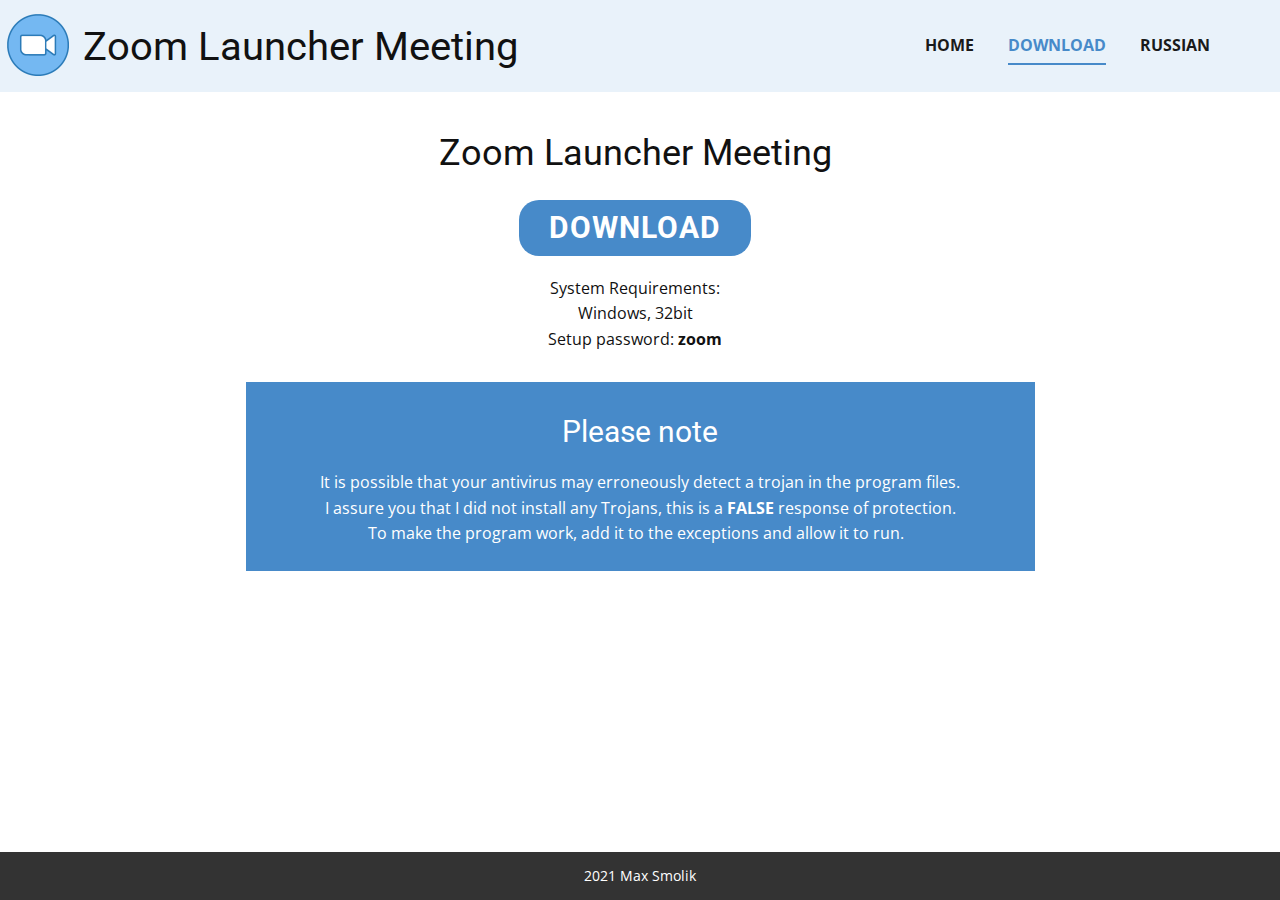
<file: download_en.html>
<!DOCTYPE html>
<html style="font-size: 16px;" lang="en">
  <head>
    <meta name="viewport" content="width=device-width, initial-scale=1.0">
    <meta charset="utf-8">
    <meta name="keywords" content="​Zoom Launcher Meeting">
    <meta name="description" content="">
    <meta name="page_type" content="np-template-header-footer-from-plugin">
    <title>ZLM - Download</title>
    <link rel="stylesheet" href="js_css/nicepage.css" media="screen">
<link rel="stylesheet" href="js_css/download.css" media="screen">
    <script class="u-script" type="text/javascript" src="js_css/jquery.js" defer=""></script>
    <script class="u-script" type="text/javascript" src="js_css/nicepage.js" defer=""></script>
    <meta name="generator" content="Nicepage 4.2.6, nicepage.com">
    <link rel="icon" href="images/favicon.ico">
    <link id="u-theme-google-font" rel="stylesheet" href="https://fonts.googleapis.com/css?family=Roboto:100,100i,300,300i,400,400i,500,500i,700,700i,900,900i|Open+Sans:300,300i,400,400i,600,600i,700,700i,800,800i">
    
    
    <script type="application/ld+json">{
		"@context": "http://schema.org",
		"@type": "Organization",
		"name": "Zoom Launcher Meeting",
		"logo": "images/icons8-zoom-480.png"
}</script>
    <meta name="theme-color" content="#478ac9">
    <meta property="og:title" content="download">
    <meta property="og:description" content="">
    <meta property="og:type" content="website">
  </head>
  <body class="u-body u-stick-footer"><header class="u-clearfix u-header u-palette-1-light-3 u-sticky u-sticky-8884 u-header" id="sec-267b"><div class="u-clearfix u-sheet u-sheet-1">
        <a href="/zlm/" class="u-image u-logo u-image-1" data-image-width="480" data-image-height="480">
          <img src="images/icons8-zoom-480.png" class="u-logo-image u-logo-image-1">
        </a>
        <nav class="u-menu u-menu-dropdown u-offcanvas u-menu-1">
          <div class="menu-collapse" style="font-size: 1rem; letter-spacing: 0px; font-weight: 700; text-transform: uppercase;">
            <a class="u-button-style u-custom-active-border-color u-custom-active-color u-custom-border u-custom-border-color u-custom-borders u-custom-hover-border-color u-custom-hover-color u-custom-left-right-menu-spacing u-custom-padding-bottom u-custom-text-active-color u-custom-text-color u-custom-text-hover-color u-custom-top-bottom-menu-spacing u-nav-link u-text-active-palette-1-base u-text-hover-palette-2-base" href="#">
              <svg viewBox="0 0 24 24"><use xmlns:xlink="http://www.w3.org/1999/xlink" xlink:href="#menu-hamburger"></use></svg>
              <svg version="1.1" xmlns="http://www.w3.org/2000/svg" xmlns:xlink="http://www.w3.org/1999/xlink"><defs><symbol id="menu-hamburger" viewBox="0 0 16 16" style="width: 16px; height: 16px;"><rect y="1" width="16" height="2"></rect><rect y="7" width="16" height="2"></rect><rect y="13" width="16" height="2"></rect>
</symbol>
</defs></svg>
            </a>
          </div>
          <div class="u-custom-menu u-nav-container">
            <ul class="u-nav u-spacing-30 u-unstyled u-nav-1">
			<li class="u-nav-item"><a class="u-border-2 u-border-active-palette-1-base u-border-hover-palette-1-base u-border-no-left u-border-no-right u-border-no-top u-button-style u-nav-link u-text-active-palette-1-base u-text-grey-90 u-text-hover-grey-90" href="/zlm/" style="padding: 10px 0px;">Home</a>
			</li>
			<li class="u-nav-item"><a class="u-border-2 u-border-active-palette-1-base u-border-hover-palette-1-base u-border-no-left u-border-no-right u-border-no-top u-button-style u-nav-link u-text-active-palette-1-base u-text-grey-90 u-text-hover-grey-90" href="download_en.html" style="padding: 10px 0px;">Download</a>
			</li>
			<li class="u-nav-item"><a class="u-border-2 u-border-active-palette-1-base u-border-hover-palette-1-base u-border-no-left u-border-no-right u-border-no-top u-button-style u-nav-link u-text-active-palette-1-base u-text-grey-90 u-text-hover-grey-90" href="index_ru.html" style="padding: 10px 0px;">Russian</a>
			</li></ul>
          </div>
          <div class="u-custom-menu u-nav-container-collapse">
            <div class="u-black u-container-style u-inner-container-layout u-opacity u-opacity-95 u-sidenav">
              <div class="u-inner-container-layout u-sidenav-overflow">
                <div class="u-menu-close"></div>
                <ul class="u-align-center u-nav u-popupmenu-items u-unstyled u-nav-2">
				<li class="u-nav-item"><a class="u-button-style u-nav-link" href="/zlm/" style="padding: 10px 20px;">Home</a>
				</li>
				<li class="u-nav-item"><a class="u-button-style u-nav-link" href="download_en.html" style="padding: 10px 20px;">Download</a>
				</li>
				<li class="u-nav-item"><a class="u-button-style u-nav-link" href="index_ru.html" style="padding: 10px 20px;">Russian</a>
				</li></ul>
              </div>
            </div>
            <div class="u-black u-menu-overlay u-opacity u-opacity-70"></div>
          </div>
        </nav>
        <h3 class="u-headline u-text u-text-1">
          <a> Zoom Launcher Meeting</a>
        </h3>
      </div></header>
    <section class="u-align-center u-clearfix u-section-1" id="sec-c2a3">
      <div class="u-clearfix u-sheet u-sheet-1">
        <div class="u-expanded-width u-list u-list-1">
          <div class="u-repeater u-repeater-1">
            <div class="u-container-style u-list-item u-repeater-item">
              <div class="u-container-layout u-similar-container u-container-layout-1">
                <h1 class="u-align-center u-text u-text-default u-text-1">Zoom Launcher Meeting</h1>
                <h5 class="u-align-center u-text u-text-default u-text-2">
                  <a class="u-btn u-btn-round u-button-style u-hover-palette-1-dark-1 u-palette-1-base u-radius-20 u-btn-1" href="./download/ZLM_Setup.zip">Download</a>
                </h5>
                <p class="u-align-center u-text u-text-default u-text-3">System Requirements:<br>Windows,&nbsp;32bit<br>Setup password: <span style="font-weight: 700;">zoom</span>
                </p>
              </div>
            </div>
          </div>
        </div>
        <div class="u-container-style u-group u-palette-1-base u-group-1">
          <div class="u-container-layout u-container-layout-2">
            <h3 class="u-align-center u-text u-text-default u-text-4">Please note</h3>
            <p class="u-align-center u-text u-text-default u-text-5"> It is possible that your antivirus may erroneously detect a trojan in the program files.<br> I assure you that I did not install any Trojans, this is a <b>FALSE</b> response of protection.<br> To make the program work, add it to the exceptions and allow it to run.&nbsp;&nbsp;
            </p>
          </div>
        </div>
      </div>
    </section>
    
    <footer class="u-align-center u-clearfix u-footer u-grey-80 u-footer" id="sec-a94d"><div class="u-clearfix u-sheet u-valign-middle-lg u-valign-middle-md u-valign-middle-sm u-valign-middle-xl u-sheet-1">
        <p class="u-small-text u-text u-text-variant u-text-1">2021 Max Smolik<br>
        </p>
      </div></footer>
  </body>
</html>
</file>
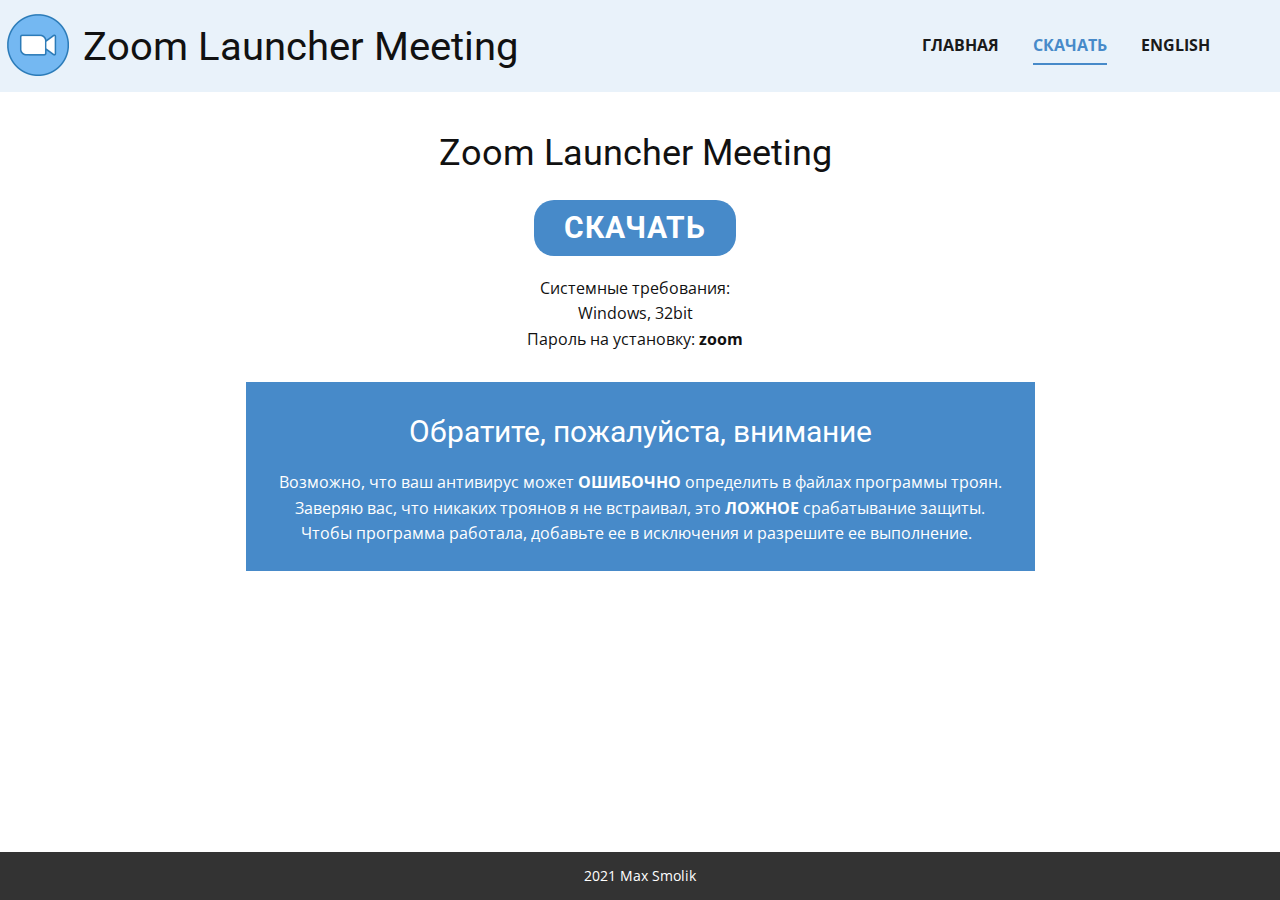
<file: download_ru.html>
<!DOCTYPE html>
<html style="font-size: 16px;" lang="ru">
  <head>
    <meta name="viewport" content="width=device-width, initial-scale=1.0">
    <meta charset="utf-8">
    <meta name="keywords" content="​Zoom Launcher Meeting">
    <meta name="description" content="">
    <meta name="page_type" content="np-template-header-footer-from-plugin">
    <title>ZLM - Скачать</title>
    <link rel="stylesheet" href="js_css/nicepage.css" media="screen">
<link rel="stylesheet" href="js_css/download.css" media="screen">
    <script class="u-script" type="text/javascript" src="js_css/jquery.js" defer=""></script>
    <script class="u-script" type="text/javascript" src="js_css/nicepage.js" defer=""></script>
    <meta name="generator" content="Nicepage 4.2.6, nicepage.com">
    <link rel="icon" href="images/favicon.ico">
    <link id="u-theme-google-font" rel="stylesheet" href="https://fonts.googleapis.com/css?family=Roboto:100,100i,300,300i,400,400i,500,500i,700,700i,900,900i|Open+Sans:300,300i,400,400i,600,600i,700,700i,800,800i">
    
    
    <script type="application/ld+json">{
		"@context": "http://schema.org",
		"@type": "Organization",
		"name": "Zoom Launcher Meeting",
		"logo": "images/icons8-zoom-480.png"
}</script>
    <meta name="theme-color" content="#478ac9">
    <meta property="og:title" content="download">
    <meta property="og:description" content="">
    <meta property="og:type" content="website">
  </head>
  <body class="u-body u-stick-footer"><header class="u-clearfix u-header u-palette-1-light-3 u-sticky u-sticky-8884 u-header" id="sec-267b"><div class="u-clearfix u-sheet u-sheet-1">
        <a href="/zlm/" class="u-image u-logo u-image-1" data-image-width="480" data-image-height="480">
          <img src="images/icons8-zoom-480.png" class="u-logo-image u-logo-image-1">
        </a>
        <nav class="u-menu u-menu-dropdown u-offcanvas u-menu-1">
          <div class="menu-collapse" style="font-size: 1rem; letter-spacing: 0px; font-weight: 700; text-transform: uppercase;">
            <a class="u-button-style u-custom-active-border-color u-custom-active-color u-custom-border u-custom-border-color u-custom-borders u-custom-hover-border-color u-custom-hover-color u-custom-left-right-menu-spacing u-custom-padding-bottom u-custom-text-active-color u-custom-text-color u-custom-text-hover-color u-custom-top-bottom-menu-spacing u-nav-link u-text-active-palette-1-base u-text-hover-palette-2-base" href="#">
              <svg viewBox="0 0 24 24"><use xmlns:xlink="http://www.w3.org/1999/xlink" xlink:href="#menu-hamburger"></use></svg>
              <svg version="1.1" xmlns="http://www.w3.org/2000/svg" xmlns:xlink="http://www.w3.org/1999/xlink"><defs><symbol id="menu-hamburger" viewBox="0 0 16 16" style="width: 16px; height: 16px;"><rect y="1" width="16" height="2"></rect><rect y="7" width="16" height="2"></rect><rect y="13" width="16" height="2"></rect>
</symbol>
</defs></svg>
            </a>
          </div>
          <div class="u-custom-menu u-nav-container">
            <ul class="u-nav u-spacing-30 u-unstyled u-nav-1">
			<li class="u-nav-item"><a class="u-border-2 u-border-active-palette-1-base u-border-hover-palette-1-base u-border-no-left u-border-no-right u-border-no-top u-button-style u-nav-link u-text-active-palette-1-base u-text-grey-90 u-text-hover-grey-90" href="/zlm/" style="padding: 10px 0px;">Главная</a>
			</li>
			<li class="u-nav-item"><a class="u-border-2 u-border-active-palette-1-base u-border-hover-palette-1-base u-border-no-left u-border-no-right u-border-no-top u-button-style u-nav-link u-text-active-palette-1-base u-text-grey-90 u-text-hover-grey-90" href="download_ru.html" style="padding: 10px 0px;">Скачать</a>
			</li>
			<li class="u-nav-item"><a class="u-border-2 u-border-active-palette-1-base u-border-hover-palette-1-base u-border-no-left u-border-no-right u-border-no-top u-button-style u-nav-link u-text-active-palette-1-base u-text-grey-90 u-text-hover-grey-90" href="index_en.html" style="padding: 10px 0px;">English</a>
			</li></ul>
          </div>
          <div class="u-custom-menu u-nav-container-collapse">
            <div class="u-black u-container-style u-inner-container-layout u-opacity u-opacity-95 u-sidenav">
              <div class="u-inner-container-layout u-sidenav-overflow">
                <div class="u-menu-close"></div>
                <ul class="u-align-center u-nav u-popupmenu-items u-unstyled u-nav-2">
				<li class="u-nav-item"><a class="u-button-style u-nav-link" href="/zlm/" style="padding: 10px 20px;">Главная</a>
				</li>
				<li class="u-nav-item"><a class="u-button-style u-nav-link" href="download_ru.html" style="padding: 10px 20px;">Скачать</a>
				</li>
				<li class="u-nav-item"><a class="u-button-style u-nav-link" href="index_en.html" style="padding: 10px 20px;">English</a>
				</li></ul>
              </div>
            <div class="u-black u-menu-overlay u-opacity u-opacity-70"></div>
          </div>
        </nav>
        <h3 class="u-headline u-text u-text-1">
          <a> Zoom Launcher Meeting</a>
        </h3>
      </div></header>
    <section class="u-align-center u-clearfix u-section-1" id="sec-c2a3">
      <div class="u-clearfix u-sheet u-sheet-1">
        <div class="u-expanded-width u-list u-list-1">
          <div class="u-repeater u-repeater-1">
            <div class="u-container-style u-list-item u-repeater-item">
              <div class="u-container-layout u-similar-container u-container-layout-1">
                <h1 class="u-align-center u-text u-text-default u-text-1">Zoom Launcher Meeting</h1>
                <h5 class="u-align-center u-text u-text-default u-text-2">
                  <a class="u-btn u-btn-round u-button-style u-hover-palette-1-dark-1 u-palette-1-base u-radius-20 u-btn-1" href="./download/ZLM_Setup.zip">Скачать</a>
                </h5>
                <p class="u-align-center u-text u-text-default u-text-3">Системные требования:<br>Windows,&nbsp;32bit<br>Пароль на установку: <span style="font-weight: 700;">zoom</span>
                </p>
              </div>
            </div>
          </div>
        </div>
        <div class="u-container-style u-group u-palette-1-base u-group-1">
          <div class="u-container-layout u-container-layout-2">
            <h3 class="u-align-center u-text u-text-default u-text-4">Обратите, пожалуйста, внимание</h3>
            <p class="u-align-center u-text u-text-default u-text-5"> Возможно, что ваш антивирус может <b>ОШИБОЧНО </b>определить
в файлах программы троян.<br> Заверяю вас, что никаких троянов я не встраивал, это <b>ЛОЖНОЕ </b>срабатывание
защиты.<br> Чтобы программа работала, добавьте ее в исключения и разрешите ее выполнение.&nbsp;&nbsp;
            </p>
          </div>
        </div>
      </div>
    </section>
    
    <footer class="u-align-center u-clearfix u-footer u-grey-80 u-footer" id="sec-a94d"><div class="u-clearfix u-sheet u-valign-middle-lg u-valign-middle-md u-valign-middle-sm u-valign-middle-xl u-sheet-1">
        <p class="u-small-text u-text u-text-variant u-text-1">2021 Max Smolik<br>
        </p>
      </div></footer>
  </body>
</html>
</file>
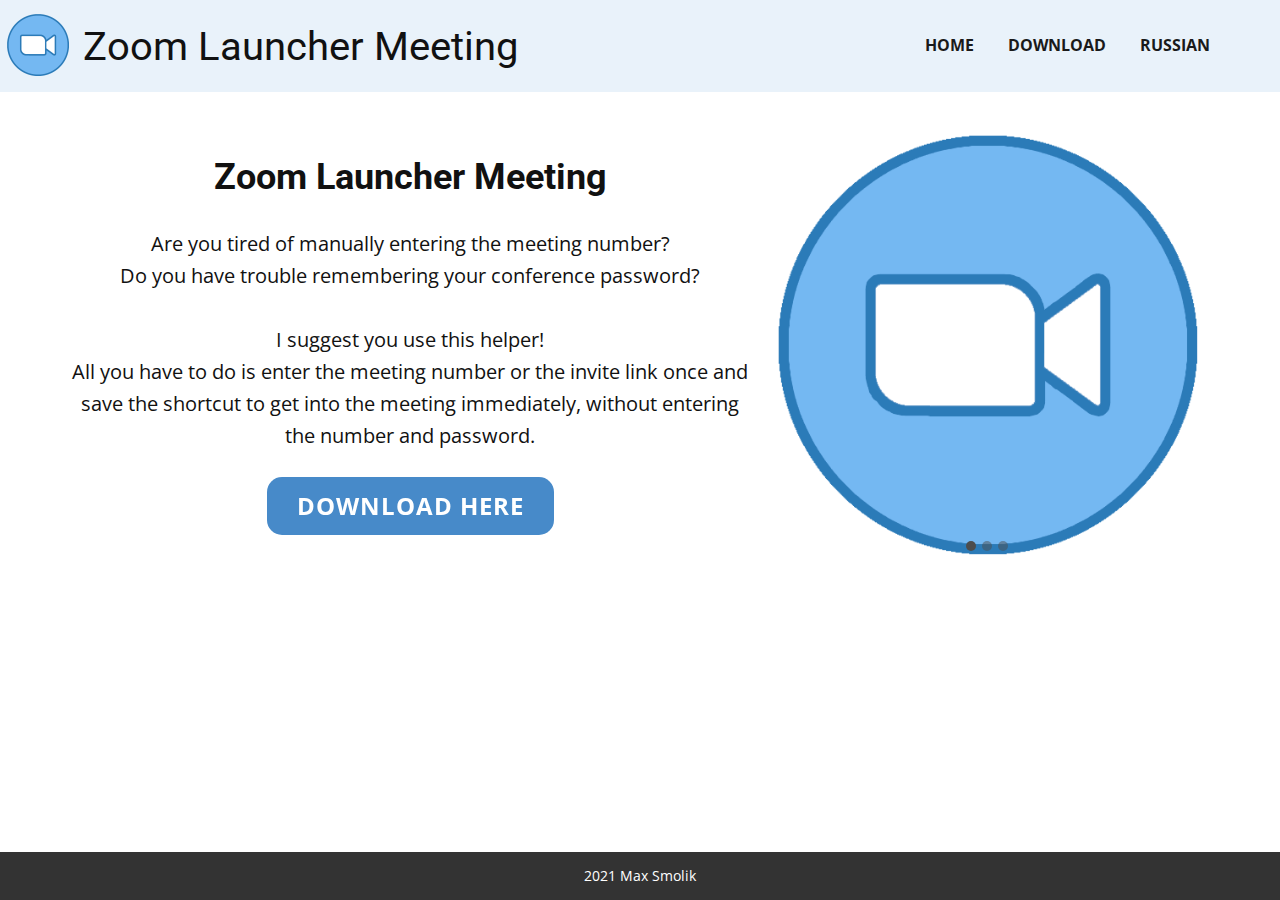
<file: index_en.html>
<!DOCTYPE html>
<html style="font-size: 16px;" lang="en">
  <head>
    <meta name="viewport" content="width=device-width, initial-scale=1.0">
    <meta charset="utf-8">
    <meta name="keywords" content="​Zoom Launcher Meeting">
    <meta name="description" content="">
    <meta name="page_type" content="np-template-header-footer-from-plugin">
    <title>Zoom Launcher Meeting</title>
    <link rel="stylesheet" href="js_css/nicepage.css" media="screen">
<link rel="stylesheet" href="js_css/index.css" media="screen">
    <script class="u-script" type="text/javascript" src="js_css/jquery.js" defer=""></script>
    <script class="u-script" type="text/javascript" src="js_css/nicepage.js" defer=""></script>
	<meta name="generator" content="Nicepage 4.2.6, nicepage.com">
    <link rel="icon" href="images/favicon.ico">
    <link id="u-theme-google-font" rel="stylesheet" href="https://fonts.googleapis.com/css?family=Roboto:100,100i,300,300i,400,400i,500,500i,700,700i,900,900i|Open+Sans:300,300i,400,400i,600,600i,700,700i,800,800i">
    
    
    <script type="application/ld+json">{
		"@context": "http://schema.org",
		"@type": "Organization",
		"name": "Zoom Launcher Meeting",
		"logo": "images/icons8-zoom-480.png"
}</script>
    <meta name="theme-color" content="#478ac9">
    <meta property="og:title" content="index">
    <meta property="og:description" content="">
    <meta property="og:type" content="website">
  </head>
  <body data-home-page="index.html" data-home-page-title="index" class="u-body u-stick-footer"><header class="u-clearfix u-header u-palette-1-light-3 u-sticky u-sticky-8884 u-header" id="sec-267b"><div class="u-clearfix u-sheet u-sheet-1">
        <a href="/zlm/" class="u-image u-logo u-image-1" data-image-width="480" data-image-height="480">
          <img src="images/icons8-zoom-480.png" class="u-logo-image u-logo-image-1">
        </a>
        <nav class="u-menu u-menu-dropdown u-offcanvas u-menu-1">
          <div class="menu-collapse" style="font-size: 1rem; letter-spacing: 0px; font-weight: 700; text-transform: uppercase;">
            <a class="u-button-style u-custom-active-border-color u-custom-active-color u-custom-border u-custom-border-color u-custom-borders u-custom-hover-border-color u-custom-hover-color u-custom-left-right-menu-spacing u-custom-padding-bottom u-custom-text-active-color u-custom-text-color u-custom-text-hover-color u-custom-top-bottom-menu-spacing u-nav-link u-text-active-palette-1-base u-text-hover-palette-2-base" href="#">
              <svg viewBox="0 0 24 24"><use xmlns:xlink="http://www.w3.org/1999/xlink" xlink:href="#menu-hamburger"></use></svg>
              <svg version="1.1" xmlns="http://www.w3.org/2000/svg" xmlns:xlink="http://www.w3.org/1999/xlink"><defs><symbol id="menu-hamburger" viewBox="0 0 16 16" style="width: 16px; height: 16px;"><rect y="1" width="16" height="2"></rect><rect y="7" width="16" height="2"></rect><rect y="13" width="16" height="2"></rect>
</symbol>
</defs></svg>
            </a>
          </div>
          <div class="u-custom-menu u-nav-container">
            <ul class="u-nav u-spacing-30 u-unstyled u-nav-1">
			<li class="u-nav-item"><a class="u-border-2 u-border-active-palette-1-base u-border-hover-palette-1-base u-border-no-left u-border-no-right u-border-no-top u-button-style u-nav-link u-text-active-palette-1-base u-text-grey-90 u-text-hover-grey-90" href="/zlm/" style="padding: 10px 0px;">Home</a>
			</li>
			<li class="u-nav-item"><a class="u-border-2 u-border-active-palette-1-base u-border-hover-palette-1-base u-border-no-left u-border-no-right u-border-no-top u-button-style u-nav-link u-text-active-palette-1-base u-text-grey-90 u-text-hover-grey-90" href="download_en.html" style="padding: 10px 0px;">Download</a>
			</li>
			<li class="u-nav-item"><a class="u-border-2 u-border-active-palette-1-base u-border-hover-palette-1-base u-border-no-left u-border-no-right u-border-no-top u-button-style u-nav-link u-text-active-palette-1-base u-text-grey-90 u-text-hover-grey-90" href="index_ru.html" style="padding: 10px 0px;">Russian</a>
			</li></ul>
          </div>
          <div class="u-custom-menu u-nav-container-collapse">
            <div class="u-black u-container-style u-inner-container-layout u-opacity u-opacity-95 u-sidenav">
              <div class="u-inner-container-layout u-sidenav-overflow">
                <div class="u-menu-close"></div>
                <ul class="u-align-center u-nav u-popupmenu-items u-unstyled u-nav-2">
				<li class="u-nav-item"><a class="u-button-style u-nav-link" href="/zlm/" style="padding: 10px 20px;">Home</a>
				</li>
				<li class="u-nav-item"><a class="u-button-style u-nav-link" href="download_en.html" style="padding: 10px 20px;">Download</a>
				</li>
				<li class="u-nav-item"><a class="u-button-style u-nav-link" href="index_ru.html" style="padding: 10px 20px;">Russian</a>
				</li></ul>
              </div>
            </div>
            <div class="u-black u-menu-overlay u-opacity u-opacity-70"></div>
          </div>
        </nav>
        <h3 class="u-headline u-text u-text-1">
          <a> Zoom Launcher Meeting</a>
        </h3>
      </div></header>
    <section class="u-clearfix u-section-1" id="sec-c2a3">
      <div class="u-clearfix u-sheet u-valign-middle u-sheet-1">
        <div class="u-clearfix u-expanded-width u-gutter-10 u-layout-wrap u-layout-wrap-1">
          <div class="u-layout" style="">
            <div class="u-layout-row" style="">
              <div class="u-container-style u-layout-cell u-left-cell u-size-36 u-size-xs-60 u-layout-cell-1" src="">
                <div class="u-container-layout u-valign-bottom-md u-valign-bottom-sm u-valign-bottom-xs u-container-layout-1">
                  <h2 class="u-align-center u-text u-text-default-lg u-text-default-xl u-text-1">
                    <span style="font-weight: 700;">Zoom Launcher Meeting</span>
                  </h2>
                  <p class="u-align-center u-text u-text-2">
                    <span style="font-size: 1.25rem;">Are you tired of manually entering the meeting number?<br>Do you have trouble remembering your conference password?<br>
                      <br>I suggest you use this helper!<br>All you have to do is enter the meeting number or the invite link once and save the shortcut to get into the meeting immediately, without entering the number and password.
                    </span>
                    <br>
                    <br>
                    <span style="font-size: 1.5rem;">
                      <a href="download_en.html" data-page-id="773414153" class="u-btn u-btn-round u-button-style u-hover-palette-1-dark-1 u-palette-1-base u-radius-15 u-btn-1" data-animation-name="fadeIn" data-animation-duration="1000" data-animation-delay="0" data-animation-direction="Down">Download here</a>
                    </span>
                  </p>
                </div>
              </div>
              <div class="u-align-left u-container-style u-layout-cell u-right-cell u-size-24 u-size-xs-60 u-layout-cell-2" src="">
                <div class="u-container-layout u-valign-middle-lg u-valign-middle-md u-container-layout-2" src="">
                  <div class="u-align-center u-carousel u-expanded-width-lg u-expanded-width-md u-expanded-width-sm u-expanded-width-xs u-gallery u-gallery-slider u-layout-carousel u-lightbox u-no-transition u-show-text-none u-gallery-1" data-interval="2000" data-u-ride="carousel" id="carousel-c40c">
                    <ol class="u-absolute-hcenter u-carousel-indicators u-carousel-indicators-1">
                      <li data-u-target="#carousel-c40c" data-u-slide-to="0" class="u-active u-grey-70 u-shape-circle" style="width: 10px; height: 10px;"></li>
                      <li data-u-target="#carousel-c40c" data-u-slide-to="1" class="u-grey-70 u-shape-circle" style="width: 10px; height: 10px;"></li>
                      <li data-u-target="#carousel-c40c" data-u-slide-to="2" class="u-grey-70 u-shape-circle" style="width: 10px; height: 10px;"></li>
                    </ol>
                    <div class="u-carousel-inner u-gallery-inner" role="listbox">
                      <div class="u-active u-carousel-item u-gallery-item u-shape-rectangle u-carousel-item-1">
                        <div class="u-back-slide" data-image-width="32" data-image-height="32">
                          <img class="u-back-image u-expanded u-image-contain" src="images/icons8-zoom-480.png?rand=b179">
                        </div>
                        <div class="u-align-center u-over-slide u-shading u-valign-middle u-over-slide-1">
                          <h3 class="u-gallery-heading"></h3>
                          <p class="u-gallery-text"></p>
                        </div>
                      </div>
                      <div class="u-carousel-item u-gallery-item u-shape-rectangle u-carousel-item-2">
                        <div class="u-back-slide" data-image-width="278" data-image-height="165">
                          <img class="u-back-image u-expanded u-image-contain" src="images/00.png">
                        </div>
                        <div class="u-align-center u-over-slide u-shading u-valign-middle u-over-slide-2">
                          <h3 class="u-gallery-heading"></h3>
                          <p class="u-gallery-text"></p>
                        </div>
                      </div>
                      <div class="u-carousel-item u-gallery-item u-shape-rectangle u-carousel-item-3" data-image-width="275" data-image-height="212">
                        <div class="u-back-slide">
                          <img class="u-back-image u-expanded u-image-contain" src="images/01.png">
                        </div>
                        <div class="u-align-center u-over-slide u-shading u-valign-middle u-over-slide-3">
                          <h3 class="u-gallery-heading"></h3>
                          <p class="u-gallery-text"></p>
                        </div>
                        <style data-mode="XL"></style>
                        <style data-mode="LG"></style>
                        <style data-mode="MD" data-visited="true"></style>
                        <style data-mode="SM" data-visited="true"></style>
                        <style data-mode="XS" data-visited="true"></style>
                      </div>
                    </div>
                    <a class="u-carousel-control u-carousel-control-prev u-hidden u-icon-circle u-opacity u-opacity-70 u-carousel-control-1" href="#carousel-c40c" role="button" data-u-slide="prev">
                      <span aria-hidden="true">
                        <svg viewBox="0 0 451.847 451.847"><path d="M97.141,225.92c0-8.095,3.091-16.192,9.259-22.366L300.689,9.27c12.359-12.359,32.397-12.359,44.751,0
c12.354,12.354,12.354,32.388,0,44.748L173.525,225.92l171.903,171.909c12.354,12.354,12.354,32.391,0,44.744
c-12.354,12.365-32.386,12.365-44.745,0l-194.29-194.281C100.226,242.115,97.141,234.018,97.141,225.92z"></path></svg>
                      </span>
                      <span class="sr-only">
                        <svg viewBox="0 0 451.847 451.847"><path d="M97.141,225.92c0-8.095,3.091-16.192,9.259-22.366L300.689,9.27c12.359-12.359,32.397-12.359,44.751,0
c12.354,12.354,12.354,32.388,0,44.748L173.525,225.92l171.903,171.909c12.354,12.354,12.354,32.391,0,44.744
c-12.354,12.365-32.386,12.365-44.745,0l-194.29-194.281C100.226,242.115,97.141,234.018,97.141,225.92z"></path></svg>
                      </span>
                    </a>
                    <a class="u-carousel-control u-carousel-control-next u-hidden u-icon-circle u-opacity u-opacity-70 u-carousel-control-2" href="#carousel-c40c" role="button" data-u-slide="next">
                      <span aria-hidden="true">
                        <svg viewBox="0 0 451.846 451.847"><path d="M345.441,248.292L151.154,442.573c-12.359,12.365-32.397,12.365-44.75,0c-12.354-12.354-12.354-32.391,0-44.744
L278.318,225.92L106.409,54.017c-12.354-12.359-12.354-32.394,0-44.748c12.354-12.359,32.391-12.359,44.75,0l194.287,194.284
c6.177,6.18,9.262,14.271,9.262,22.366C354.708,234.018,351.617,242.115,345.441,248.292z"></path></svg>
                      </span>
                      <span class="sr-only">
                        <svg viewBox="0 0 451.846 451.847"><path d="M345.441,248.292L151.154,442.573c-12.359,12.365-32.397,12.365-44.75,0c-12.354-12.354-12.354-32.391,0-44.744
L278.318,225.92L106.409,54.017c-12.354-12.359-12.354-32.394,0-44.748c12.354-12.359,32.391-12.359,44.75,0l194.287,194.284
c6.177,6.18,9.262,14.271,9.262,22.366C354.708,234.018,351.617,242.115,345.441,248.292z"></path></svg>
                      </span>
                    </a>
                  </div>
                </div>
              </div>
            </div>
          </div>
        </div>
      </div>
    </section>
    
    <footer class="u-align-center u-clearfix u-footer u-grey-80 u-footer" id="sec-a94d"><div class="u-clearfix u-sheet u-valign-middle-lg u-valign-middle-md u-valign-middle-sm u-valign-middle-xl u-sheet-1">
        <p class="u-small-text u-text u-text-variant u-text-1">2021 Max Smolik<br>
        </p>
      </div></footer>
  </body>
</html>
</file>
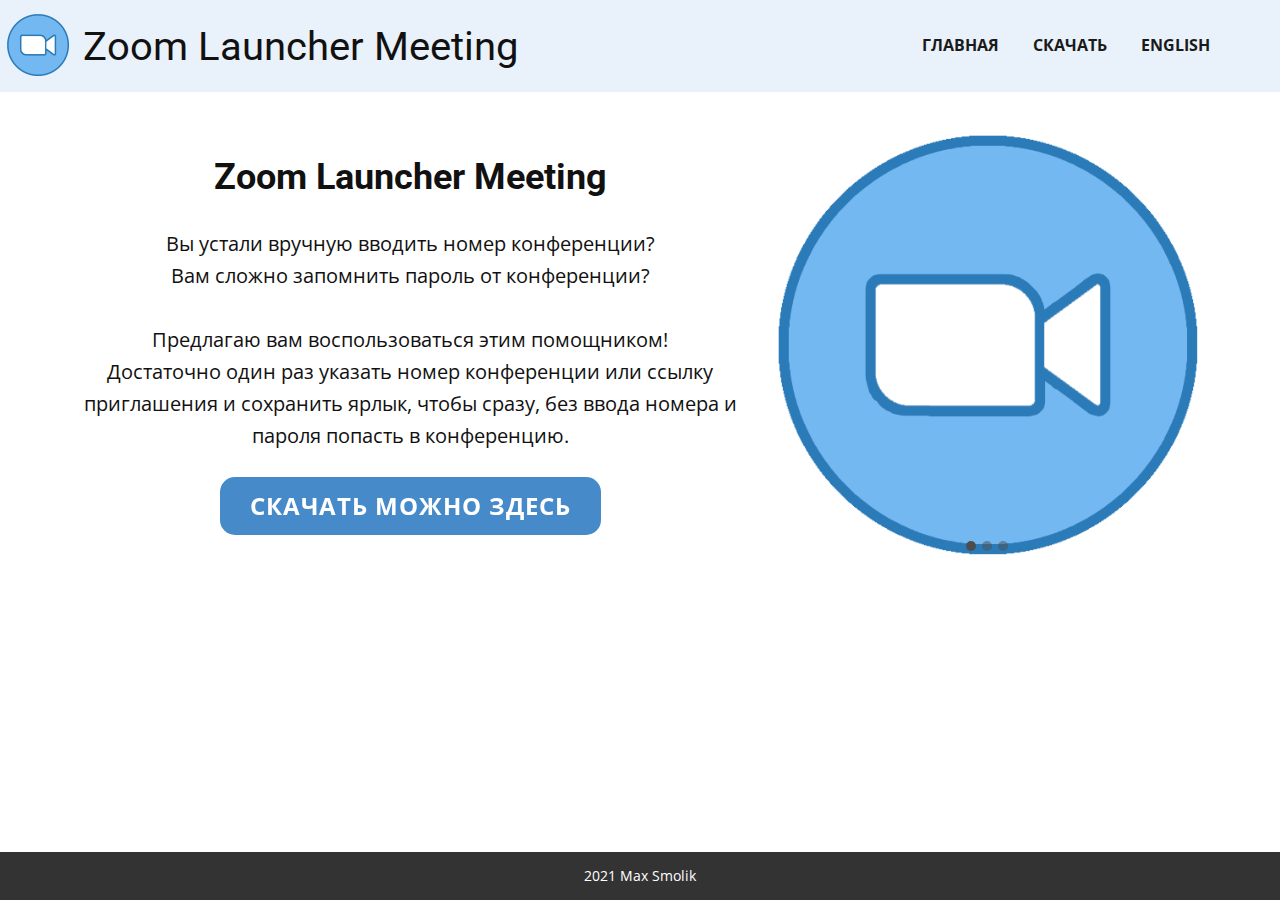
<file: index_ru.html>
<!DOCTYPE html>
<html style="font-size: 16px;" lang="ru">
  <head>
    <meta name="viewport" content="width=device-width, initial-scale=1.0">
    <meta charset="utf-8">
    <meta name="keywords" content="​Zoom Launcher Meeting">
    <meta name="description" content="">
    <meta name="page_type" content="np-template-header-footer-from-plugin">
    <title>Zoom Launcher Meeting</title>
    <link rel="stylesheet" href="js_css/nicepage.css" media="screen">
<link rel="stylesheet" href="js_css/index.css" media="screen">
    <script class="u-script" type="text/javascript" src="js_css/jquery.js" defer=""></script>
    <script class="u-script" type="text/javascript" src="js_css/nicepage.js" defer=""></script>
	<meta name="generator" content="Nicepage 4.2.6, nicepage.com">
    <link rel="icon" href="images/favicon.ico">
    <link id="u-theme-google-font" rel="stylesheet" href="https://fonts.googleapis.com/css?family=Roboto:100,100i,300,300i,400,400i,500,500i,700,700i,900,900i|Open+Sans:300,300i,400,400i,600,600i,700,700i,800,800i">
    
    
    <script type="application/ld+json">{
		"@context": "http://schema.org",
		"@type": "Organization",
		"name": "Zoom Launcher Meeting",
		"logo": "images/icons8-zoom-480.png"
}</script>
    <meta name="theme-color" content="#478ac9">
    <meta property="og:title" content="index">
    <meta property="og:description" content="">
    <meta property="og:type" content="website">
  </head>
  <body data-home-page="index.html" data-home-page-title="index" class="u-body u-stick-footer"><header class="u-clearfix u-header u-palette-1-light-3 u-sticky u-sticky-8884 u-header" id="sec-267b"><div class="u-clearfix u-sheet u-sheet-1">
        <a href="/zlm/" class="u-image u-logo u-image-1" data-image-width="480" data-image-height="480">
          <img src="images/icons8-zoom-480.png" class="u-logo-image u-logo-image-1">
        </a>
        <nav class="u-menu u-menu-dropdown u-offcanvas u-menu-1">
          <div class="menu-collapse" style="font-size: 1rem; letter-spacing: 0px; font-weight: 700; text-transform: uppercase;">
            <a class="u-button-style u-custom-active-border-color u-custom-active-color u-custom-border u-custom-border-color u-custom-borders u-custom-hover-border-color u-custom-hover-color u-custom-left-right-menu-spacing u-custom-padding-bottom u-custom-text-active-color u-custom-text-color u-custom-text-hover-color u-custom-top-bottom-menu-spacing u-nav-link u-text-active-palette-1-base u-text-hover-palette-2-base" href="#">
              <svg viewBox="0 0 24 24"><use xmlns:xlink="http://www.w3.org/1999/xlink" xlink:href="#menu-hamburger"></use></svg>
              <svg version="1.1" xmlns="http://www.w3.org/2000/svg" xmlns:xlink="http://www.w3.org/1999/xlink"><defs><symbol id="menu-hamburger" viewBox="0 0 16 16" style="width: 16px; height: 16px;"><rect y="1" width="16" height="2"></rect><rect y="7" width="16" height="2"></rect><rect y="13" width="16" height="2"></rect>
</symbol>
</defs></svg>
            </a>
          </div>
          <div class="u-custom-menu u-nav-container">
            <ul class="u-nav u-spacing-30 u-unstyled u-nav-1">
			<li class="u-nav-item"><a class="u-border-2 u-border-active-palette-1-base u-border-hover-palette-1-base u-border-no-left u-border-no-right u-border-no-top u-button-style u-nav-link u-text-active-palette-1-base u-text-grey-90 u-text-hover-grey-90" href="/zlm/" style="padding: 10px 0px;">Главная</a>
			</li>
			<li class="u-nav-item"><a class="u-border-2 u-border-active-palette-1-base u-border-hover-palette-1-base u-border-no-left u-border-no-right u-border-no-top u-button-style u-nav-link u-text-active-palette-1-base u-text-grey-90 u-text-hover-grey-90" href="download_ru.html" style="padding: 10px 0px;">Скачать</a>
			</li>
			<li class="u-nav-item"><a class="u-border-2 u-border-active-palette-1-base u-border-hover-palette-1-base u-border-no-left u-border-no-right u-border-no-top u-button-style u-nav-link u-text-active-palette-1-base u-text-grey-90 u-text-hover-grey-90" href="index_en.html" style="padding: 10px 0px;">English</a>
			</li></ul>
          </div>
          <div class="u-custom-menu u-nav-container-collapse">
            <div class="u-black u-container-style u-inner-container-layout u-opacity u-opacity-95 u-sidenav">
              <div class="u-inner-container-layout u-sidenav-overflow">
                <div class="u-menu-close"></div>
                <ul class="u-align-center u-nav u-popupmenu-items u-unstyled u-nav-2">
				<li class="u-nav-item"><a class="u-button-style u-nav-link" href="/zlm/" style="padding: 10px 20px;">Главная</a>
				</li>
				<li class="u-nav-item"><a class="u-button-style u-nav-link" href="download_ru.html" style="padding: 10px 20px;">Скачать</a>
				</li>
				<li class="u-nav-item"><a class="u-button-style u-nav-link" href="index_en.html" style="padding: 10px 20px;">English</a>
				</li></ul>
              </div>
            </div>
            <div class="u-black u-menu-overlay u-opacity u-opacity-70"></div>
          </div>
        </nav>
        <h3 class="u-headline u-text u-text-1">
          <a> Zoom Launcher Meeting</a>
        </h3>
      </div></header>
    <section class="u-clearfix u-section-1" id="sec-c2a3">
      <div class="u-clearfix u-sheet u-valign-middle u-sheet-1">
        <div class="u-clearfix u-expanded-width u-gutter-10 u-layout-wrap u-layout-wrap-1">
          <div class="u-layout" style="">
            <div class="u-layout-row" style="">
              <div class="u-container-style u-layout-cell u-left-cell u-size-36 u-size-xs-60 u-layout-cell-1" src="">
                <div class="u-container-layout u-valign-bottom-md u-valign-bottom-sm u-valign-bottom-xs u-container-layout-1">
                  <h2 class="u-align-center u-text u-text-default-lg u-text-default-xl u-text-1">
                    <span style="font-weight: 700;">Zoom Launcher Meeting</span>
                  </h2>
                  <p class="u-align-center u-text u-text-2">
                    <span style="font-size: 1.25rem;">Вы устали вручную вводить номер конференции?<br>Вам сложно запомнить пароль от конференции?<br>
                      <br>Предлагаю вам воспользоваться этим помощником!<br>Достаточно один раз указать номер конференции или ссылку приглашения и сохранить ярлык, чтобы сразу, без ввода номера и пароля попаcть в конференцию.
                    </span>
                    <br>
                    <br>
                    <span style="font-size: 1.5rem;">
                      <a href="download_ru.html" data-page-id="773414153" class="u-btn u-btn-round u-button-style u-hover-palette-1-dark-1 u-palette-1-base u-radius-15 u-btn-1" data-animation-name="fadeIn" data-animation-duration="1000" data-animation-delay="0" data-animation-direction="Down">Скачать можно здесь</a>
                    </span>
                  </p>
                </div>
              </div>
              <div class="u-align-left u-container-style u-layout-cell u-right-cell u-size-24 u-size-xs-60 u-layout-cell-2" src="">
                <div class="u-container-layout u-valign-middle-lg u-valign-middle-md u-container-layout-2" src="">
                  <div class="u-align-center u-carousel u-expanded-width-lg u-expanded-width-md u-expanded-width-sm u-expanded-width-xs u-gallery u-gallery-slider u-layout-carousel u-lightbox u-no-transition u-show-text-none u-gallery-1" data-interval="2000" data-u-ride="carousel" id="carousel-c40c">
                    <ol class="u-absolute-hcenter u-carousel-indicators u-carousel-indicators-1">
                      <li data-u-target="#carousel-c40c" data-u-slide-to="0" class="u-active u-grey-70 u-shape-circle" style="width: 10px; height: 10px;"></li>
                      <li data-u-target="#carousel-c40c" data-u-slide-to="1" class="u-grey-70 u-shape-circle" style="width: 10px; height: 10px;"></li>
                      <li data-u-target="#carousel-c40c" data-u-slide-to="2" class="u-grey-70 u-shape-circle" style="width: 10px; height: 10px;"></li>
                    </ol>
                    <div class="u-carousel-inner u-gallery-inner" role="listbox">
                      <div class="u-active u-carousel-item u-gallery-item u-shape-rectangle u-carousel-item-1">
                        <div class="u-back-slide" data-image-width="32" data-image-height="32">
                          <img class="u-back-image u-expanded u-image-contain" src="images/icons8-zoom-480.png?rand=b179">
                        </div>
                        <div class="u-align-center u-over-slide u-shading u-valign-middle u-over-slide-1">
                          <h3 class="u-gallery-heading"></h3>
                          <p class="u-gallery-text"></p>
                        </div>
                      </div>
                      <div class="u-carousel-item u-gallery-item u-shape-rectangle u-carousel-item-2">
                        <div class="u-back-slide" data-image-width="278" data-image-height="165">
                          <img class="u-back-image u-expanded u-image-contain" src="images/00.png">
                        </div>
                        <div class="u-align-center u-over-slide u-shading u-valign-middle u-over-slide-2">
                          <h3 class="u-gallery-heading"></h3>
                          <p class="u-gallery-text"></p>
                        </div>
                      </div>
                      <div class="u-carousel-item u-gallery-item u-shape-rectangle u-carousel-item-3" data-image-width="275" data-image-height="212">
                        <div class="u-back-slide">
                          <img class="u-back-image u-expanded u-image-contain" src="images/01.png">
                        </div>
                        <div class="u-align-center u-over-slide u-shading u-valign-middle u-over-slide-3">
                          <h3 class="u-gallery-heading"></h3>
                          <p class="u-gallery-text"></p>
                        </div>
                        <style data-mode="XL"></style>
                        <style data-mode="LG"></style>
                        <style data-mode="MD" data-visited="true"></style>
                        <style data-mode="SM" data-visited="true"></style>
                        <style data-mode="XS" data-visited="true"></style>
                      </div>
                    </div>
                    <a class="u-carousel-control u-carousel-control-prev u-hidden u-icon-circle u-opacity u-opacity-70 u-carousel-control-1" href="#carousel-c40c" role="button" data-u-slide="prev">
                      <span aria-hidden="true">
                        <svg viewBox="0 0 451.847 451.847"><path d="M97.141,225.92c0-8.095,3.091-16.192,9.259-22.366L300.689,9.27c12.359-12.359,32.397-12.359,44.751,0
c12.354,12.354,12.354,32.388,0,44.748L173.525,225.92l171.903,171.909c12.354,12.354,12.354,32.391,0,44.744
c-12.354,12.365-32.386,12.365-44.745,0l-194.29-194.281C100.226,242.115,97.141,234.018,97.141,225.92z"></path></svg>
                      </span>
                      <span class="sr-only">
                        <svg viewBox="0 0 451.847 451.847"><path d="M97.141,225.92c0-8.095,3.091-16.192,9.259-22.366L300.689,9.27c12.359-12.359,32.397-12.359,44.751,0
c12.354,12.354,12.354,32.388,0,44.748L173.525,225.92l171.903,171.909c12.354,12.354,12.354,32.391,0,44.744
c-12.354,12.365-32.386,12.365-44.745,0l-194.29-194.281C100.226,242.115,97.141,234.018,97.141,225.92z"></path></svg>
                      </span>
                    </a>
                    <a class="u-carousel-control u-carousel-control-next u-hidden u-icon-circle u-opacity u-opacity-70 u-carousel-control-2" href="#carousel-c40c" role="button" data-u-slide="next">
                      <span aria-hidden="true">
                        <svg viewBox="0 0 451.846 451.847"><path d="M345.441,248.292L151.154,442.573c-12.359,12.365-32.397,12.365-44.75,0c-12.354-12.354-12.354-32.391,0-44.744
L278.318,225.92L106.409,54.017c-12.354-12.359-12.354-32.394,0-44.748c12.354-12.359,32.391-12.359,44.75,0l194.287,194.284
c6.177,6.18,9.262,14.271,9.262,22.366C354.708,234.018,351.617,242.115,345.441,248.292z"></path></svg>
                      </span>
                      <span class="sr-only">
                        <svg viewBox="0 0 451.846 451.847"><path d="M345.441,248.292L151.154,442.573c-12.359,12.365-32.397,12.365-44.75,0c-12.354-12.354-12.354-32.391,0-44.744
L278.318,225.92L106.409,54.017c-12.354-12.359-12.354-32.394,0-44.748c12.354-12.359,32.391-12.359,44.75,0l194.287,194.284
c6.177,6.18,9.262,14.271,9.262,22.366C354.708,234.018,351.617,242.115,345.441,248.292z"></path></svg>
                      </span>
                    </a>
                  </div>
                </div>
              </div>
            </div>
          </div>
        </div>
      </div>
    </section>
    
    <footer class="u-align-center u-clearfix u-footer u-grey-80 u-footer" id="sec-a94d"><div class="u-clearfix u-sheet u-valign-middle-lg u-valign-middle-md u-valign-middle-sm u-valign-middle-xl u-sheet-1">
        <p class="u-small-text u-text u-text-variant u-text-1">2021 Max Smolik<br>
        </p>
      </div></footer>
  </body>
</html>
</file>
